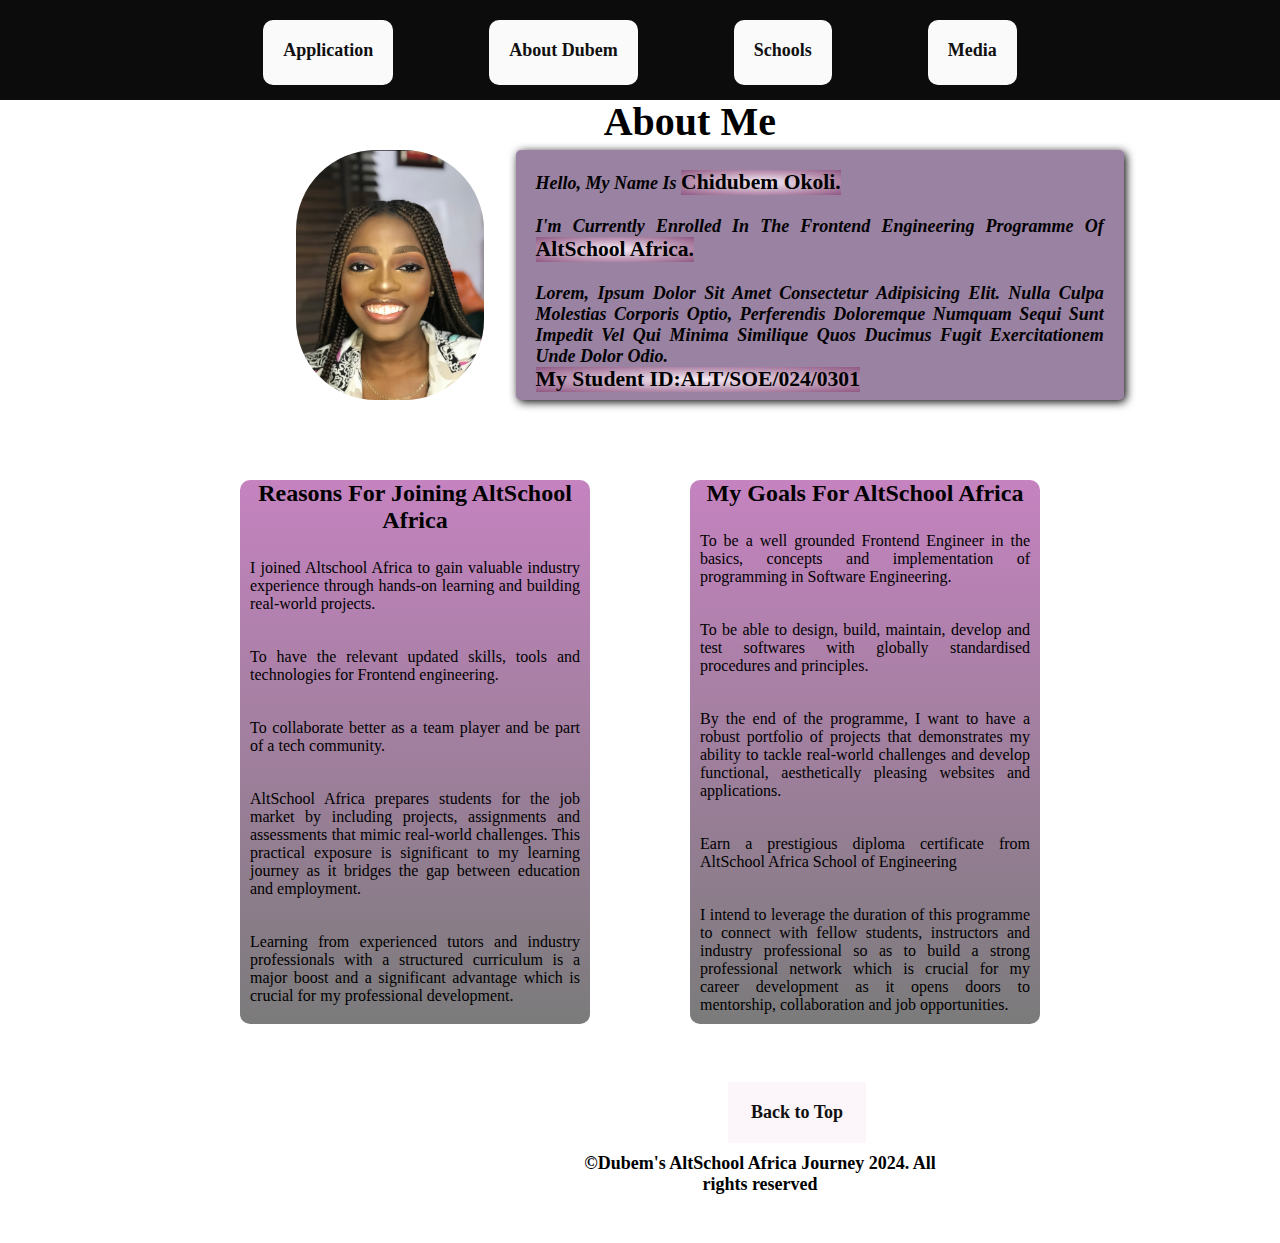
<file: index.html>
<!DOCTYPE html>
<html lang="en">
    <head>
       <meta charset="UTF-8">
       <meta name="viewport" content="width=device-width, initial-scale=1.0"> 
       <title>My AltSchool Journey</title> 
       <link rel="icon" href="./images/Dubem.webp" type="icon">
       <link rel="stylesheet" href="css/index.css" type="text/css">
    </head>
    <body>
        <!--Header of the WebPage-->
        <header>
            <nav>
                <a href="form.html">Application</a>
                <a href="index.html">About Dubem</a>
                <a href="table.html">Schools</a>
                <a href="media.html">Media</a>
            </nav>
        </header>

        <!--Main Content of the WebPage-->
        <div class="container">
            <section class="content-wrapper">
                <h1>About Me</h1>
                <div class="content">
                    <figure>
                        <img src="images/Dubem.webp" alt="Dubem" />
                        <p class="img-content">Hello, My name is <span>Chidubem Okoli.</span> <br><br>I'm currently enrolled in the Frontend Engineering Programme of<span>AltSchool Africa.</span><br><br>
                        Lorem, ipsum dolor sit amet consectetur adipisicing elit. Nulla culpa molestias corporis optio, perferendis doloremque numquam sequi sunt impedit vel qui minima similique quos ducimus fugit exercitationem unde dolor odio.<br>
                        <span>My student ID:<strong>ALT/SOE/024/0301</strong></span>
                        </p>
                    </figure>
                </div>
            </section>
        </div>

        <div class="wrapper">
            <section class="content-wrapper2">
                <h2>Reasons for joining AltSchool Africa</h2>
                   <ul>
                        <li>I joined Altschool Africa to gain valuable industry experience through hands-on learning and building real-world projects.</li>
                        <li>To have the relevant updated skills, tools and technologies for Frontend engineering.</li>
                        <li>To collaborate better as a team player and be part of a tech community.</li>
                        <li>AltSchool Africa prepares students for the job market by including projects, assignments and assessments that mimic real-world challenges. This practical exposure is significant to my learning journey as it bridges the gap between education and employment.</li>
                        <li>Learning from experienced tutors and industry professionals with a structured curriculum is a major boost and a significant advantage which is crucial for my professional development.</li>
                    </ul>
            </section>

            <section class="content-wrapper3">
                 <h2>My Goals for AltSchool Africa</h2>
                    <ul>
                        <li>To be a well grounded Frontend Engineer in the basics, concepts and implementation of programming in Software Engineering.</li>
                        <li>To be able to design, build, maintain, develop and test softwares with globally standardised procedures and principles.</li>
                        <li>By the end of the programme, I want to have a robust portfolio of projects that demonstrates my ability to tackle real-world challenges and develop functional, aesthetically pleasing websites and applications.</li>
                        <li>Earn a prestigious diploma certificate from AltSchool Africa School of Engineering</li>
                        <li>I intend to leverage the duration of this programme to connect with fellow students, instructors and industry professional so as to build a strong professional network which is crucial for my career development as it opens doors to mentorship, collaboration and job opportunities.</li>
                    </ul>
            </section>
        </div>
    </body>

    <!--Footer of the WebPage-->
        <footer>
            <a href="#">Back to Top</a>
            <p>&copy;Dubem's AltSchool Africa Journey 2024. All rights reserved</p>
        </footer>
</html>
</file>
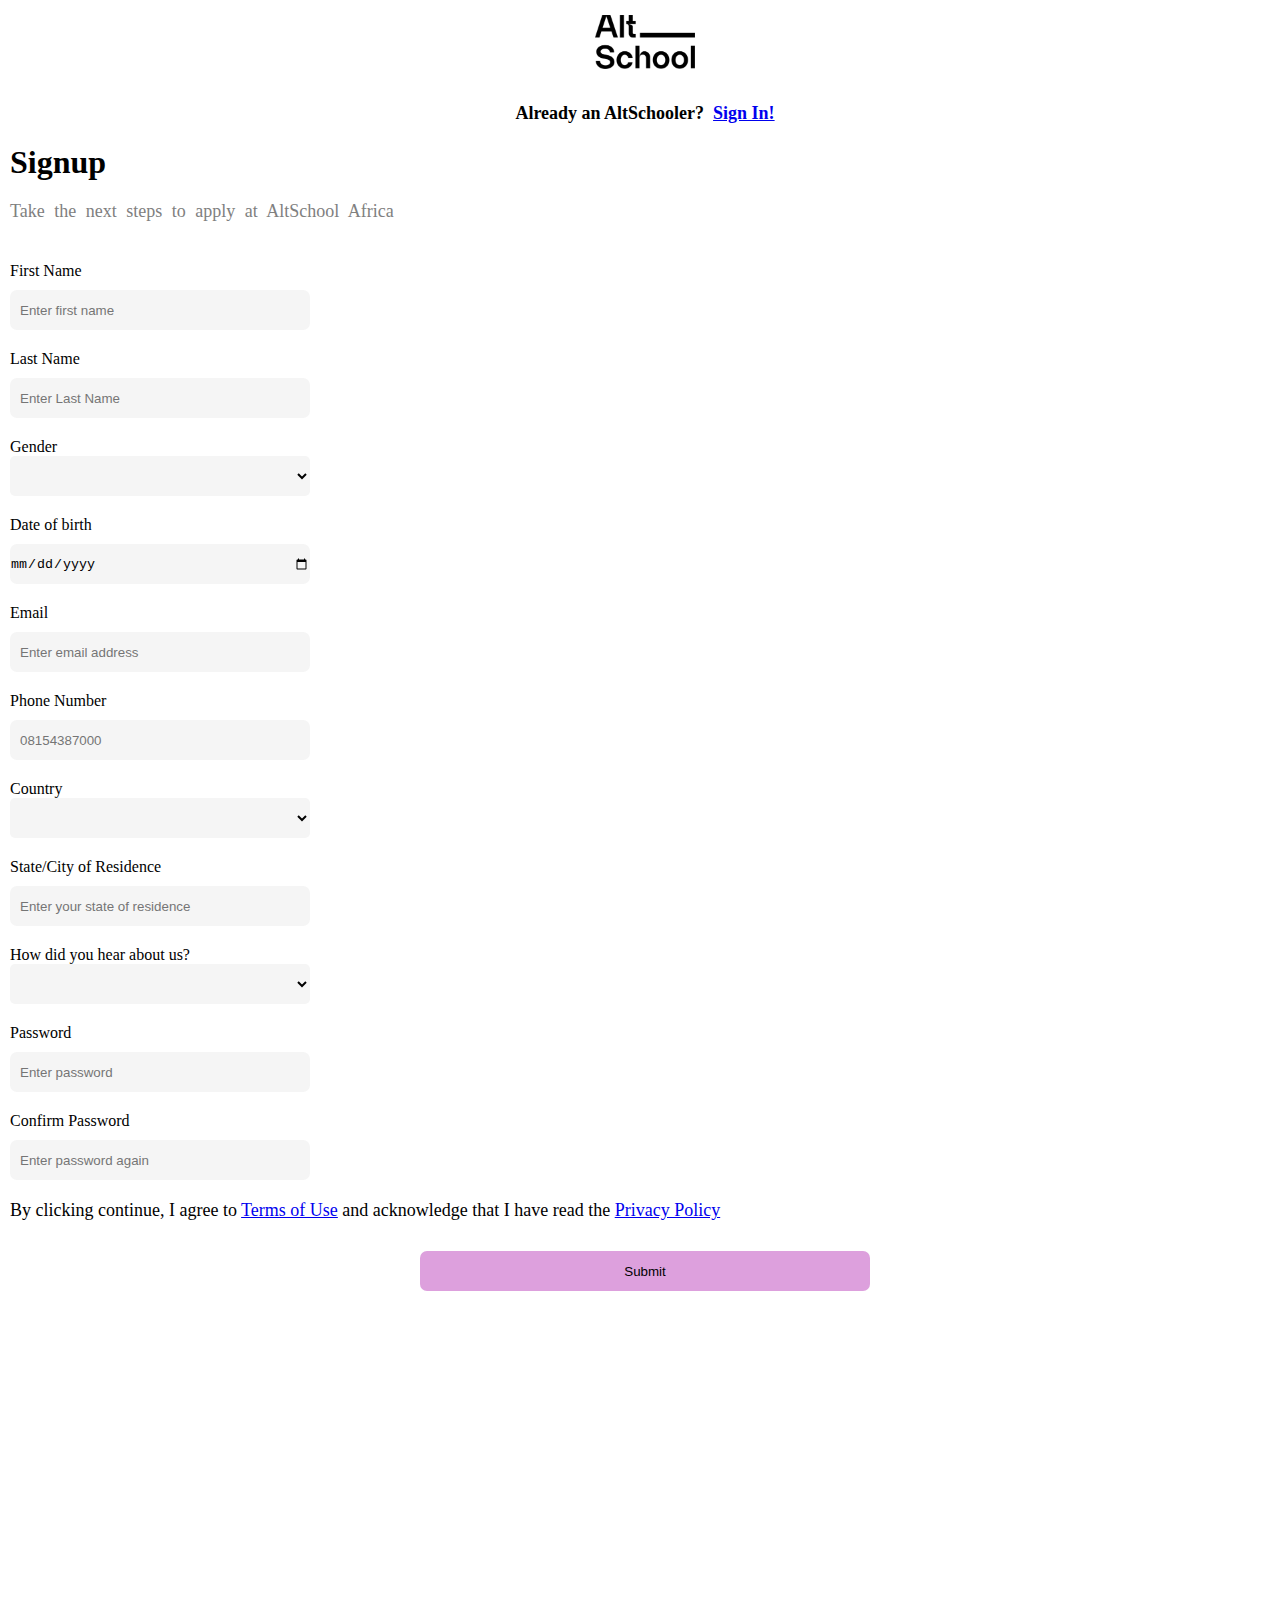
<file: form.html>
<!DOCTYPE html>
<html lang="en">
    <head>
        <meta charset="UTF-8">
        <meta name="viewport" content="width=device-width, initial-scale=1.0">
        <title>AltSchool Application Form</title>
        <link rel="stylesheet" href="css/form.css" type="text/css">
    </head>
    <body>
    <header>
        <figure>
            <img src="images/altschool-africa-logo-4365C6B160-seeklogo.com.png" alt="AltSchool Africa" width="300" height="163">
        </figure>
        <p>Already an AltSchooler? &nbsp;<a href="#">Sign In!</a></p>
    </header>
    <h1>Signup</h1>
    <p class="p">Take the next steps to apply at AltSchool Africa</p>
    <form action="#">
        <label for="First Name">First Name</label>
        <input type="text" id="First Name" placeholder="Enter first name">

        <label for="Last Name">Last Name</label>
        <input type="text" id="Last Name" placeholder="Enter Last Name">

        <label for="gender">Gender</label>
            <select name="select">
                <option value=""></option>
                <option value="Male">Male</option>
                <option value="Female">Female</option>
            </select>

        <label for="DOB">Date of birth</label>
        <input type="date" id="Date of birth">

        <label for="email">Email</label>
        <input type="email" placeholder="Enter email address">

        <label for="Number">Phone Number</label>
        <input type="tel" placeholder="08154387000">

        <label for="Country">Country</label>
        <select>
            <option value=""></option>
            <option value="United States">United States</option>
            <option value="Afghanistan">Afghanistan</option>
            <option value="Albania">Albania</option>
            <option value="Algeria">Algeria</option>
            <option value="American Samoa">American Samoa</option>
            <option value="Andorra">Andorra</option>
            <option value="Angola">Angola</option>
            <option value="Anguilla">Anguilla</option>
            <option value="Antartica">Antartica</option>
            <option value="Antigua and Barbuda">Antigua and Barbuda</option>
            <option value="Argentina">Argentina</option>
            <option value="Armenia">Armenia</option>
            <option value="Aruba">Aruba</option>
            <option value="Australia">Australia</option>
            <option value="Austria">Austria</option>
            <option value="Azerbaijan">Azerbaijan</option>
            <option value="Bahamas">Bahamas</option>
            <option value="Bahrain">Bahrain</option>
            <option value="Bangladesh">Bangladesh</option>
            <option value="Barbados">Barbados</option>
            <option value="Belarus">Belarus</option>
            <option value="Belgium">Belgium</option>
            <option value="Belize">Belize</option>
            <option value="Benin">Benin</option>
            <option value="Bermuda">Bermuda</option>
            <option value="Bhutan">Bhutan</option>
            <option value="Bolivia">Bolivia</option>
            <option value="Bosnia and Herzegowina">Bosnia and Herzegowina</option>
            <option value="Botswana">Botswana</option>
            <option value="Bouvet Island">Bouvet Island</option>
            <option value="Brazil">Brazil</option>
            <option value="British Indian Ocean Territory">British Indian Ocean Territory</option>
            <option value="Brunei Darussalam">Brunei Darussalam</option>
            <option value="Bulgaria">Bulgaria</option>
            <option value="Burkina Faso">Burkina Faso</option>
            <option value="Burundi">Burundi</option>
            <option value="Cambodia">Cambodia</option>
            <option value="Cameroon">Cameroon</option>
            <option value="Canada">Canada</option>
            <option value="Cape Verde">Cape Verde</option>
            <option value="Cayman Islands">Cayman Islands</option>
            <option value="Central African Republic">Central African Republic</option>
            <option value="Chad">Chad</option>
            <option value="Chile">Chile</option>
            <option value="China">China</option>
            <option value="Christmas Island">Christmas Island</option>
            <option value="Cocos Islands">Cocos (Keeling) Islands</option>
            <option value="Colombia">Colombia</option>
            <option value="Comoros">Comoros</option>
            <option value="Congo">Congo</option>
            <option value="Congo">Congo, the Democratic Republic of the</option>
            <option value="Cook Islands">Cook Islands</option>
            <option value="Costa Rica">Costa Rica</option>
            <option value="Cota D'Ivoire">Cote d'Ivoire</option>
            <option value="Croatia">Croatia (Hrvatska)</option>
            <option value="Cuba">Cuba</option>
            <option value="Cyprus">Cyprus</option>
            <option value="Czech Republic">Czech Republic</option>
            <option value="Denmark">Denmark</option>
            <option value="Djibouti">Djibouti</option>
            <option value="Dominica">Dominica</option>
            <option value="Dominican Republic">Dominican Republic</option>
            <option value="East Timor">East Timor</option>
            <option value="Ecuador">Ecuador</option>
            <option value="Egypt">Egypt</option>
            <option value="El Salvador">El Salvador</option>
            <option value="Equatorial Guinea">Equatorial Guinea</option>
            <option value="Eritrea">Eritrea</option>
            <option value="Estonia">Estonia</option>
            <option value="Ethiopia">Ethiopia</option>
            <option value="Falkland Islands">Falkland Islands (Malvinas)</option>
            <option value="Faroe Islands">Faroe Islands</option>
            <option value="Fiji">Fiji</option>
            <option value="Finland">Finland</option>
            <option value="France">France</option>
            <option value="France Metropolitan">France, Metropolitan</option>
            <option value="French Guiana">French Guiana</option>
            <option value="French Polynesia">French Polynesia</option>
            <option value="French Southern Territories">French Southern Territories</option>
            <option value="Gabon">Gabon</option>
            <option value="Gambia">Gambia</option>
            <option value="Georgia">Georgia</option>
            <option value="Germany">Germany</option>
            <option value="Ghana">Ghana</option>
            <option value="Gibraltar">Gibraltar</option>
            <option value="Greece">Greece</option>
            <option value="Greenland">Greenland</option>
            <option value="Grenada">Grenada</option>
            <option value="Guadeloupe">Guadeloupe</option>
            <option value="Guam">Guam</option>
            <option value="Guatemala">Guatemala</option>
            <option value="Guinea">Guinea</option>
            <option value="Guinea-Bissau">Guinea-Bissau</option>
            <option value="Guyana">Guyana</option>
            <option value="Haiti">Haiti</option>
            <option value="Heard and McDonald Islands">Heard and Mc Donald Islands</option>
            <option value="Holy See">Holy See (Vatican City State)</option>
            <option value="Honduras">Honduras</option>
            <option value="Hong Kong">Hong Kong</option>
            <option value="Hungary">Hungary</option>
            <option value="Iceland">Iceland</option>
            <option value="India">India</option>
            <option value="Indonesia">Indonesia</option>
            <option value="Iran">Iran (Islamic Republic of)</option>
            <option value="Iraq">Iraq</option>
            <option value="Ireland">Ireland</option>
            <option value="Israel">Israel</option>
            <option value="Italy">Italy</option>
            <option value="Jamaica">Jamaica</option>
            <option value="Japan">Japan</option>
            <option value="Jordan">Jordan</option>
            <option value="Kazakhstan">Kazakhstan</option>
            <option value="Kenya">Kenya</option>
            <option value="Kiribati">Kiribati</option>
            <option value="Democratic People's Republic of Korea">Korea, Democratic People's Republic of</option>
            <option value="Korea">Korea, Republic of</option>
            <option value="Kuwait">Kuwait</option>
            <option value="Kyrgyzstan">Kyrgyzstan</option>
            <option value="Lao">Lao People's Democratic Republic</option>
            <option value="Latvia">Latvia</option>
            <option value="Lebanon">Lebanon</option>
            <option value="Lesotho">Lesotho</option>
            <option value="Liberia">Liberia</option>
            <option value="Libyan Arab Jamahiriya">Libyan Arab Jamahiriya</option>
            <option value="Liechtenstein">Liechtenstein</option>
            <option value="Lithuania">Lithuania</option>
            <option value="Luxembourg">Luxembourg</option>
            <option value="Macau">Macau</option>
            <option value="Macedonia">Macedonia, The Former Yugoslav Republic of</option>
            <option value="Madagascar">Madagascar</option>
            <option value="Malawi">Malawi</option>
            <option value="Malaysia">Malaysia</option>
            <option value="Maldives">Maldives</option>
            <option value="Mali">Mali</option>
            <option value="Malta">Malta</option>
            <option value="Marshall Islands">Marshall Islands</option>
            <option value="Martinique">Martinique</option>
            <option value="Mauritania">Mauritania</option>
            <option value="Mauritius">Mauritius</option>
            <option value="Mayotte">Mayotte</option>
            <option value="Mexico">Mexico</option>
            <option value="Micronesia">Micronesia, Federated States of</option>
            <option value="Moldova">Moldova, Republic of</option>
            <option value="Monaco">Monaco</option>
            <option value="Mongolia">Mongolia</option>
            <option value="Montserrat">Montserrat</option>
            <option value="Morocco">Morocco</option>
            <option value="Mozambique">Mozambique</option>
            <option value="Myanmar">Myanmar</option>
            <option value="Namibia">Namibia</option>
            <option value="Nauru">Nauru</option>
            <option value="Nepal">Nepal</option>
            <option value="Netherlands">Netherlands</option>
            <option value="Netherlands Antilles">Netherlands Antilles</option>
            <option value="New Caledonia">New Caledonia</option>
            <option value="New Zealand">New Zealand</option>
            <option value="Nicaragua">Nicaragua</option>
            <option value="Niger">Niger</option>
            <option value="Nigeria">Nigeria</option>
            <option value="Niue">Niue</option>
            <option value="Norfolk Island">Norfolk Island</option>
            <option value="Northern Mariana Islands">Northern Mariana Islands</option>
            <option value="Norway">Norway</option>
            <option value="Oman">Oman</option>
            <option value="Pakistan">Pakistan</option>
            <option value="Palau">Palau</option>
            <option value="Panama">Panama</option>
            <option value="Papua New Guinea">Papua New Guinea</option>
            <option value="Paraguay">Paraguay</option>
            <option value="Peru">Peru</option>
            <option value="Philippines">Philippines</option>
            <option value="Pitcairn">Pitcairn</option>
            <option value="Poland">Poland</option>
            <option value="Portugal">Portugal</option>
            <option value="Puerto Rico">Puerto Rico</option>
            <option value="Qatar">Qatar</option>
            <option value="Reunion">Reunion</option>
            <option value="Romania">Romania</option>
            <option value="Russia">Russian Federation</option>
            <option value="Rwanda">Rwanda</option>
            <option value="Saint Kitts and Nevis">Saint Kitts and Nevis</option> 
            <option value="Saint Lucia">Saint LUCIA</option>
            <option value="Saint Vincent">Saint Vincent and the Grenadines</option>
            <option value="Samoa">Samoa</option>
            <option value="San Marino">San Marino</option>
            <option value="Sao Tome and Principe">Sao Tome and Principe</option> 
            <option value="Saudi Arabia">Saudi Arabia</option>
            <option value="Senegal">Senegal</option>
            <option value="Seychelles">Seychelles</option>
            <option value="Sierra">Sierra Leone</option>
            <option value="Singapore">Singapore</option>
            <option value="Slovakia">Slovakia (Slovak Republic)</option>
            <option value="Slovenia">Slovenia</option>
            <option value="Solomon Islands">Solomon Islands</option>
            <option value="Somalia">Somalia</option>
            <option value="South Africa">South Africa</option>
            <option value="South Georgia">South Georgia and the South Sandwich Islands</option>
            <option value="Span">Spain</option>
            <option value="Sri Lanka">Sri Lanka</option>
            <option value="St. Helena">St. Helena</option>
            <option value="St. Pierre and Miguelon">St. Pierre and Miquelon</option>
            <option value="Sudan">Sudan</option>
            <option value="Suriname">Suriname</option>
            <option value="Svalbard">Svalbard and Jan Mayen Islands</option>
            <option value="Swaziland">Swaziland</option>
            <option value="Sweden">Sweden</option>
            <option value="Switzerland">Switzerland</option>
            <option value="Syria">Syrian Arab Republic</option>
            <option value="Taiwan">Taiwan, Province of China</option>
            <option value="Tajikistan">Tajikistan</option>
            <option value="Tanzania">Tanzania, United Republic of</option>
            <option value="Thailand">Thailand</option>
            <option value="Togo">Togo</option>
            <option value="Tokelau">Tokelau</option>
            <option value="Tonga">Tonga</option>
            <option value="Trinidad and Tobago">Trinidad and Tobago</option>
            <option value="Tunisia">Tunisia</option>
            <option value="Turkey">Turkey</option>
            <option value="Turkmenistan">Turkmenistan</option>
            <option value="Turks and Caicos">Turks and Caicos Islands</option>
            <option value="Tuvalu">Tuvalu</option>
            <option value="Uganda">Uganda</option>
            <option value="Ukraine">Ukraine</option>
            <option value="United Arab Emirates">United Arab Emirates</option>
            <option value="United Kingdom">United Kingdom</option>
            <option value="United States Minor Outlying Islands">United States Minor Outlying Islands</option>
            <option value="Uruguay">Uruguay</option>
            <option value="Uzbekistan">Uzbekistan</option>
            <option value="Vanuatu">Vanuatu</option>
            <option value="Venezuela">Venezuela</option>
            <option value="Vietnam">Viet Nam</option>
            <option value="Virgin Islands (British)">Virgin Islands (British)</option>
            <option value="Virgin Islands (U.S)">Virgin Islands (U.S.)</option>
            <option value="Wallis and Futana Islands">Wallis and Futuna Islands</option>
            <option value="Western Sahara">Western Sahara</option>
            <option value="Yemen">Yemen</option>
            <option value="Serbia">Serbia</option>
            <option value="Zambia">Zambia</option>
            <option value="Zimbabwe">Zimbabwe</option>
        </select>   

        <label for="state of residence">State/City of Residence</label>
        <input type="text" placeholder="Enter your state of residence">

        <label for="marketing">How did you hear about us?</label>
            <select id="marketing" name="marketing">
                <option value=""></option>
                <option value="twitter">Twitter</option>
                <option value="facebook">Facebook</option>
                <option value="LinkedIn">LinkedIn</option>
                <option value="YouTube">YouTube</option>
                <option value="Friend">Friend</option>
                <option value="Whatsapp">Whatsapp</option>
                <option value="Instagram">Instagram</option>
                <option value="Billboard">BillBoard</option>
                <option value="Sales Officer">Sales Officer</option>
                <option value="Other">Other</option>
            </select>

        <label for="password">Password</label>
        <input type="password" placeholder="Enter password" required>
        
        <label for="password">Confirm Password</label>
        <input type="password" placeholder="Enter password again" required>
    </form>
    <p>
        By clicking continue, I agree to <a href="#">Terms of Use</a> and acknowledge that I have read the <a href="#">Privacy Policy</a>
    </p>
    <p>
    <input type="submit"> 
    </p>
    </body>
</html>
</file>
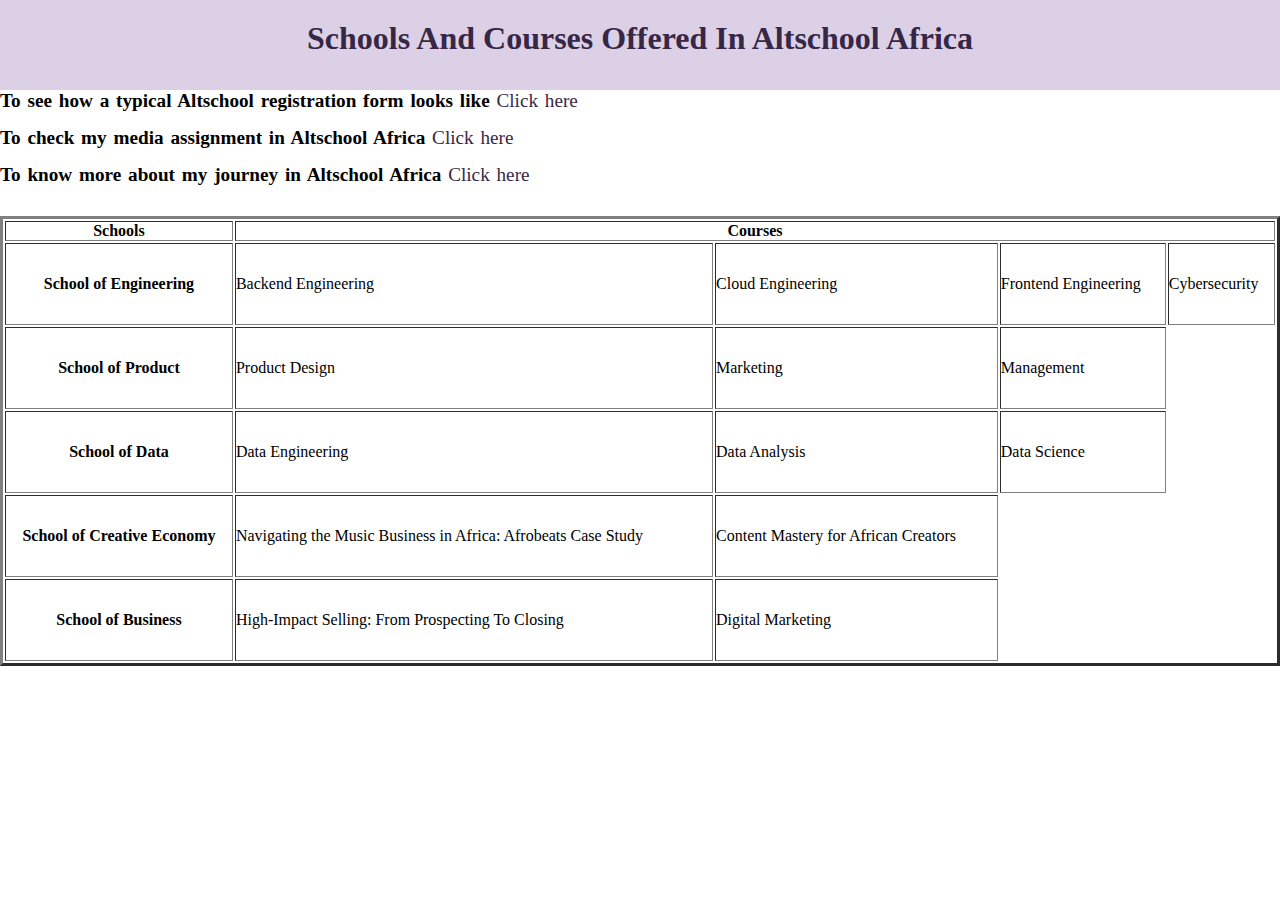
<file: table.html>
<!DOCTYPE html>
<html lang="en">
    <head>
        <meta charset="UTF-8">
        <meta name="viewport" content="width=device-width, initial-scale=1.0">
        <title>Courses and Schools in AltSchool Africa</title>
        <link rel="stylesheet" href="css/table.css" type="text/css">
    </head>
<body>
    <header>
        <h1>Schools And Courses Offered In Altschool Africa</h1>
    </header>
    <div class="wrapper">
    <p>To see how a typical Altschool registration form looks like <a href="./form.html">Click here</a></p>
    <p>To check my media assignment in Altschool Africa <a href="./media.html">Click here</a></p>
    <p>To know more about my journey in Altschool Africa <a href="./index.html">Click here</a></p>
    </div>
    <main>
        <table border ="3">
            <thead>
                <tr>
                    <th>Schools</th>
                    <th colspan="4">Courses</th>
                </tr>
            </thead>
            <tbody>
                <tr>
                    <th>School of Engineering</th>
                    <td>Backend Engineering</td>
                    <td>Cloud Engineering</td>
                    <td>Frontend Engineering</td>
                    <td>Cybersecurity</td>
                </tr>
                <tr>
                    <th>School of Product</th>
                    <td>Product Design</td>
                    <td>Marketing</td>
                    <td>Management</td>
                </tr>
                    <th>School of Data</th>
                    <td>Data Engineering</td>
                    <td>Data Analysis</td>
                    <td>Data Science</td>
                </tr>
                <tr>
                     <th>School of Creative Economy</th>
                     <td>Navigating the Music Business in Africa: Afrobeats Case Study</td>
                     <td>Content Mastery for African Creators</td>
                </tr>
                <tr>
                    <th>School of Business</th>
                    <td>High-Impact Selling: From Prospecting To Closing</td>
                    <td>Digital Marketing</td>
                </tr>
            </tbody>
        </table>
    </main>
</body>
</html>
</file>
<file: css/index.css>
*{margin: 0;
padding: 0;
box-sizing: border-box;}

:root{--BG-COLOR: rgb(12, 12, 12);
      --HOVER-COLOR: rgb(208, 122, 208);
      --HOVER-BG-COLOR:rgb(240,248,255);
      --BG-COLOR-A:rgb(250, 250, 250);
      --A-COLOR:rgb(16, 16, 16);
      --IMG-CONTENT-BGCOLOR: rgb(154, 130, 163);}


header{
height:20%;
background-color: var(--BG-COLOR);
display: flex;
}

nav{display: flex;
      margin: 0 auto;
      padding: 20px;
}

a{ margin-inline: 3rem;
      padding: 20px;
      text-decoration: none;
      font-weight: 600;
      font-size: large;
      background-color:var(--BG-COLOR-A);
      color: var(--A-COLOR);
      }

a:hover{color: var(--HOVER-COLOR);
background-color: var(--HOVER-BG-COLOR);
}

.container{
display: flex;
}

.content-wrapper h1{text-align: center;
      margin: 0 auto;
      justify-content: center;
      font-size: 2.5em;
      }

.content{
width: 100%;
height: 280px;
margin-inline: 20px;
}

figure{display: flex;
      width:60%;
      margin: 0 auto;
height: 250px;
margin-top: 5px;
}

img{
border-radius:80px;
margin-right: 2rem;}

.img-content{
width: 70rem;
text-transform: capitalize;
font-style: oblique;
font-size: large;
font-weight: 600;
background-color: var(--IMG-CONTENT-BGCOLOR);
border-radius: 5px;
text-align: justify;
padding: 20px;
box-shadow: 2px 2px 10px;}

span{background-image: radial-gradient(rgb(248, 238, 247),  rgb(143, 87, 130));
text-transform: capitalize;
font-style: normal;
font-weight: 600;
font-size: larger;
display: inline-block;
height: fit-content;
width:fit-content;}

.wrapper{display:flex;
      justify-content: center;
      align-content: center;
      margin-top: 50px;
}
.content-wrapper2{
background-image: linear-gradient(rgb(197, 131, 192), rgb(123,123,123));
width:50%;
border-radius: 10px;
}

.content-wrapper2 h2{text-align: center;
text-transform: capitalize;}

.content-wrapper2 li{display: block;
text-align: justify;
margin-top: 15px;
padding: 10px;}

.content-wrapper3{margin-left: 20px;
background-image: linear-gradient(rgb(197, 131,192), rgb(123,123,123));
width:50%;
border-radius: 10px;
overflow: hidden;}

.content-wrapper3 h2{text-align: center;
text-transform: capitalize;}

.content-wrapper3 li{display: block;
text-align: justify;
margin-top: 15px;
padding: 10px;}

footer{
position: relative;
bottom: 0;
}

footer a{display: block;
text-align: center;
margin: 10px 42%;
}

footer a:hover{color:whitesmoke;
background-color: black;}

footer p{text-align: center;
font-size: large;
font-weight: 700;}

@media screen and (min-width: 300px){

      header {width:100%;
            height: 100px;
            position: fixed;
      }

      nav{height: 105px;
      }

      nav a{border-radius: 10px;
      }

      .content-wrapper{margin-top: 98px;}

      .wrapper {width:800px;
      display: flex;
      align-content: center;
      justify-content: center;
      gap: 5rem;
      margin-left: 15rem;
      }

      .content-wrapper2 { 
            display:flex;
            flex-direction: column;
      }

      .content-wrapper3 {
            display:flex;
            flex-direction: column;
      }
      footer {width: 400px;
            display: flex;
            flex-direction: column;
            justify-content: center;
            align-content: center;
            margin: 3rem 35rem;
     }

     footer a{width: 138px;
           display: block;
           align-content: center;
           justify-content: center;  
           background-color:rgb(252, 246, 250);             
    }

}
</file>
<file: css/form.css>
@import url('https://fonts.googleapis.com/css2?family=Agbalumo&family=Noto+Sans+JP:wght@100..900&family=Noto+Sans+Sogdian&display=swap');

*{margin: 0;
padding: 0;
box-sizing: border-box;}

body{height: 200vh;
margin-left: 10px;}

header{text-align: center;
margin-top: 15px;}

header img{width: 100px;
height: auto;}

header p{margin-top: 30px;
font-size: large;
font-weight: 700;}

h1{margin-top: 20px;}

.p{margin-top: 20px;
color:grey ;
word-spacing: 5px;}

form{margin-top: 20px;
    display: flex;
    flex-direction: column;
}

label {margin-top: 20px;}

input{margin-top: 10px;
width: 300px;
height: 40px;
border-radius: 7px;
background-color: whitesmoke;
border: none;}


input[placeholder]{padding:10px ;}

input[type="submit"]{text-align: center;
    padding: 10px;
margin: auto;
margin-top: 30px;
background-color: plum;
width:450px;
display: block;}

input[type="search"]{
    padding: 2px;
border-width:1px;
width: 100px;}

input:hover{border: 2px solid rgb(90, 90, 207);}

input[type="submit"]:hover{border: none;}

select{width: 300px;
height: 40px;
border-radius: 5px;
background-color: whitesmoke;
border: none;
outline: none;}

select:hover{border: 2px solid rgb(90, 90, 207);}

p{margin-top: 20px;
font-size: large;}
</file>
<file: css/table.css>
*{margin: 0;
padding:0;
box-sizing: border-box;}

header{width:100%;
height:100px;
background-color: rgb(219, 208, 230);
color: rgb(55, 39, 70);}

h1{text-align: center;
padding: 20px;}

p{font-size: larger;
font-weight: 600;
padding-top: 15px;
word-spacing: 2px;}

a{width:fit-content ;
height: fit-content;
color: rgb(55, 39, 70);
border-radius: 5px;
text-decoration: none;
font-weight: 6;}

a:hover{ background-color: rgb(108, 101, 112);}

table{width: 100%;
height:450px;
margin-top: 30px;}

@media screen and (min-width:300px) {
    header{width: 100%;
    height:90px;
position: fixed;
top: 0;}

.wrapper{margin-top: 75px;}
}
</file>
